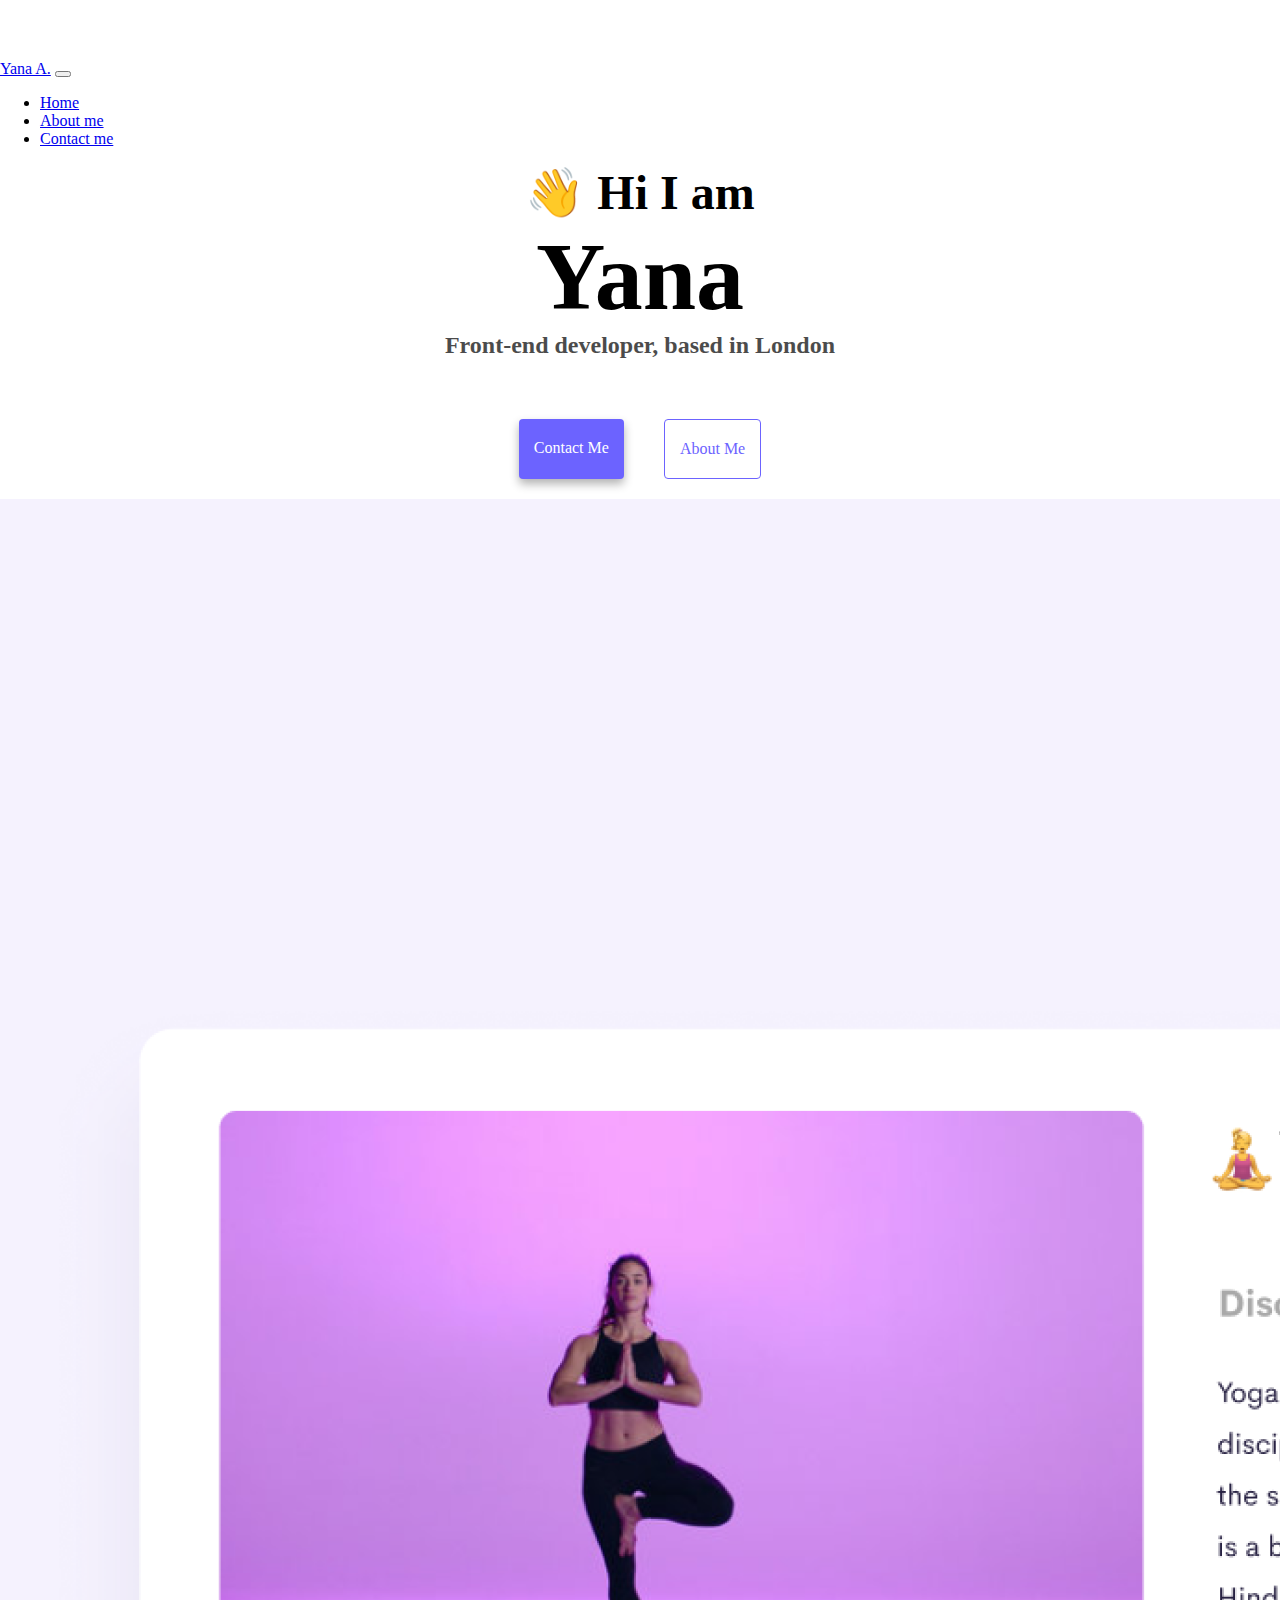
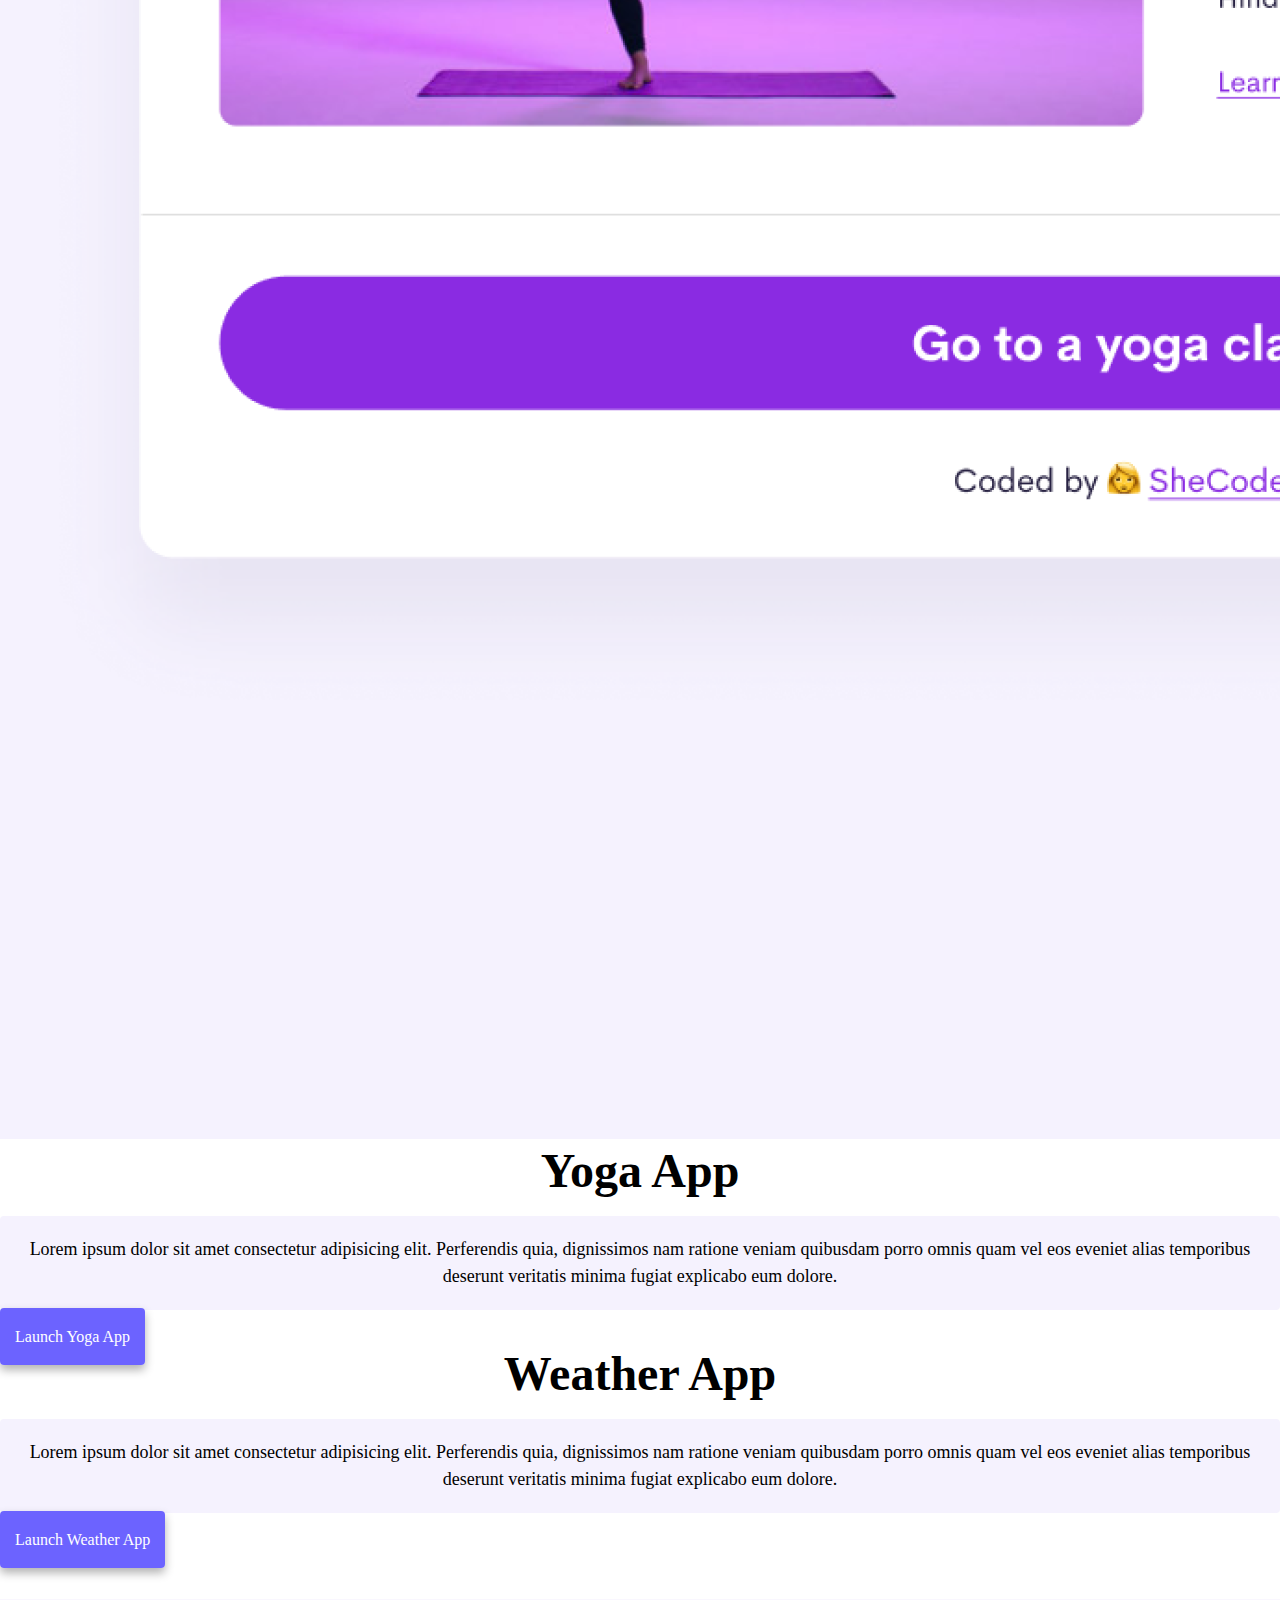
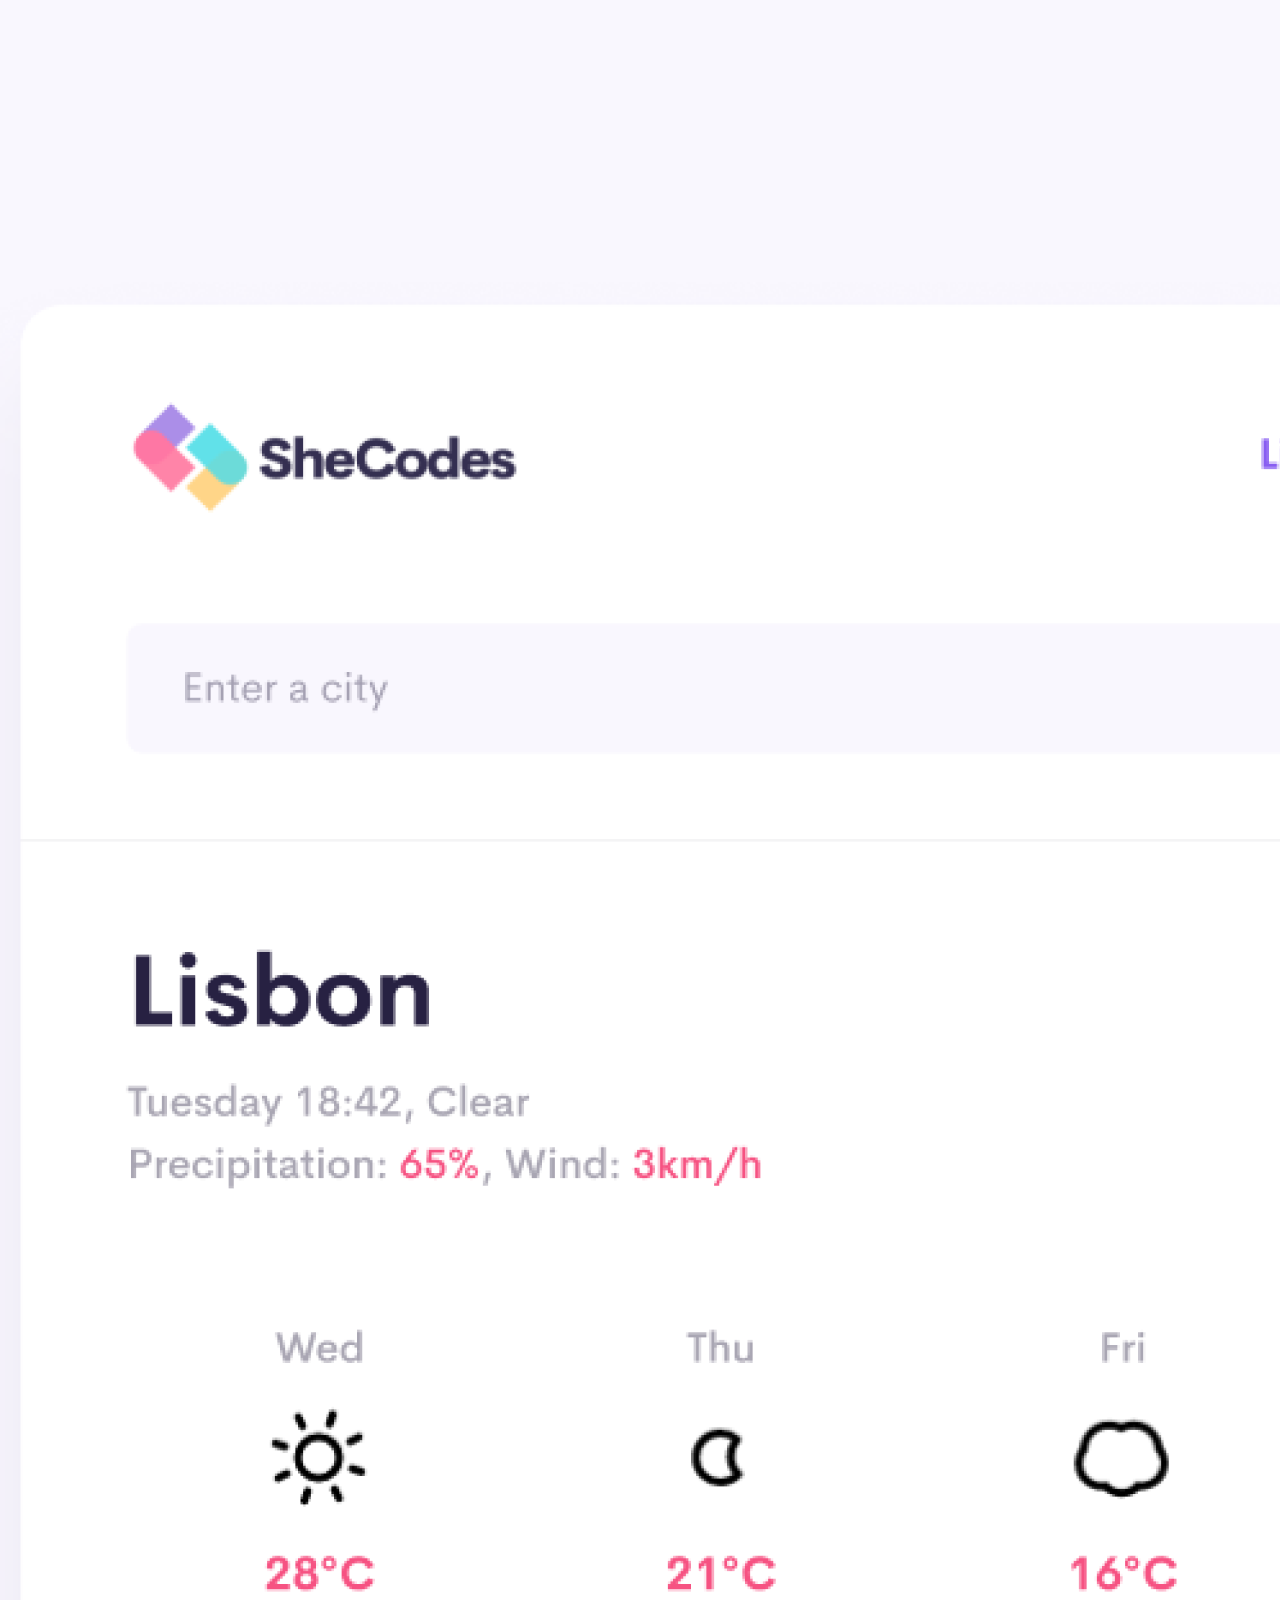
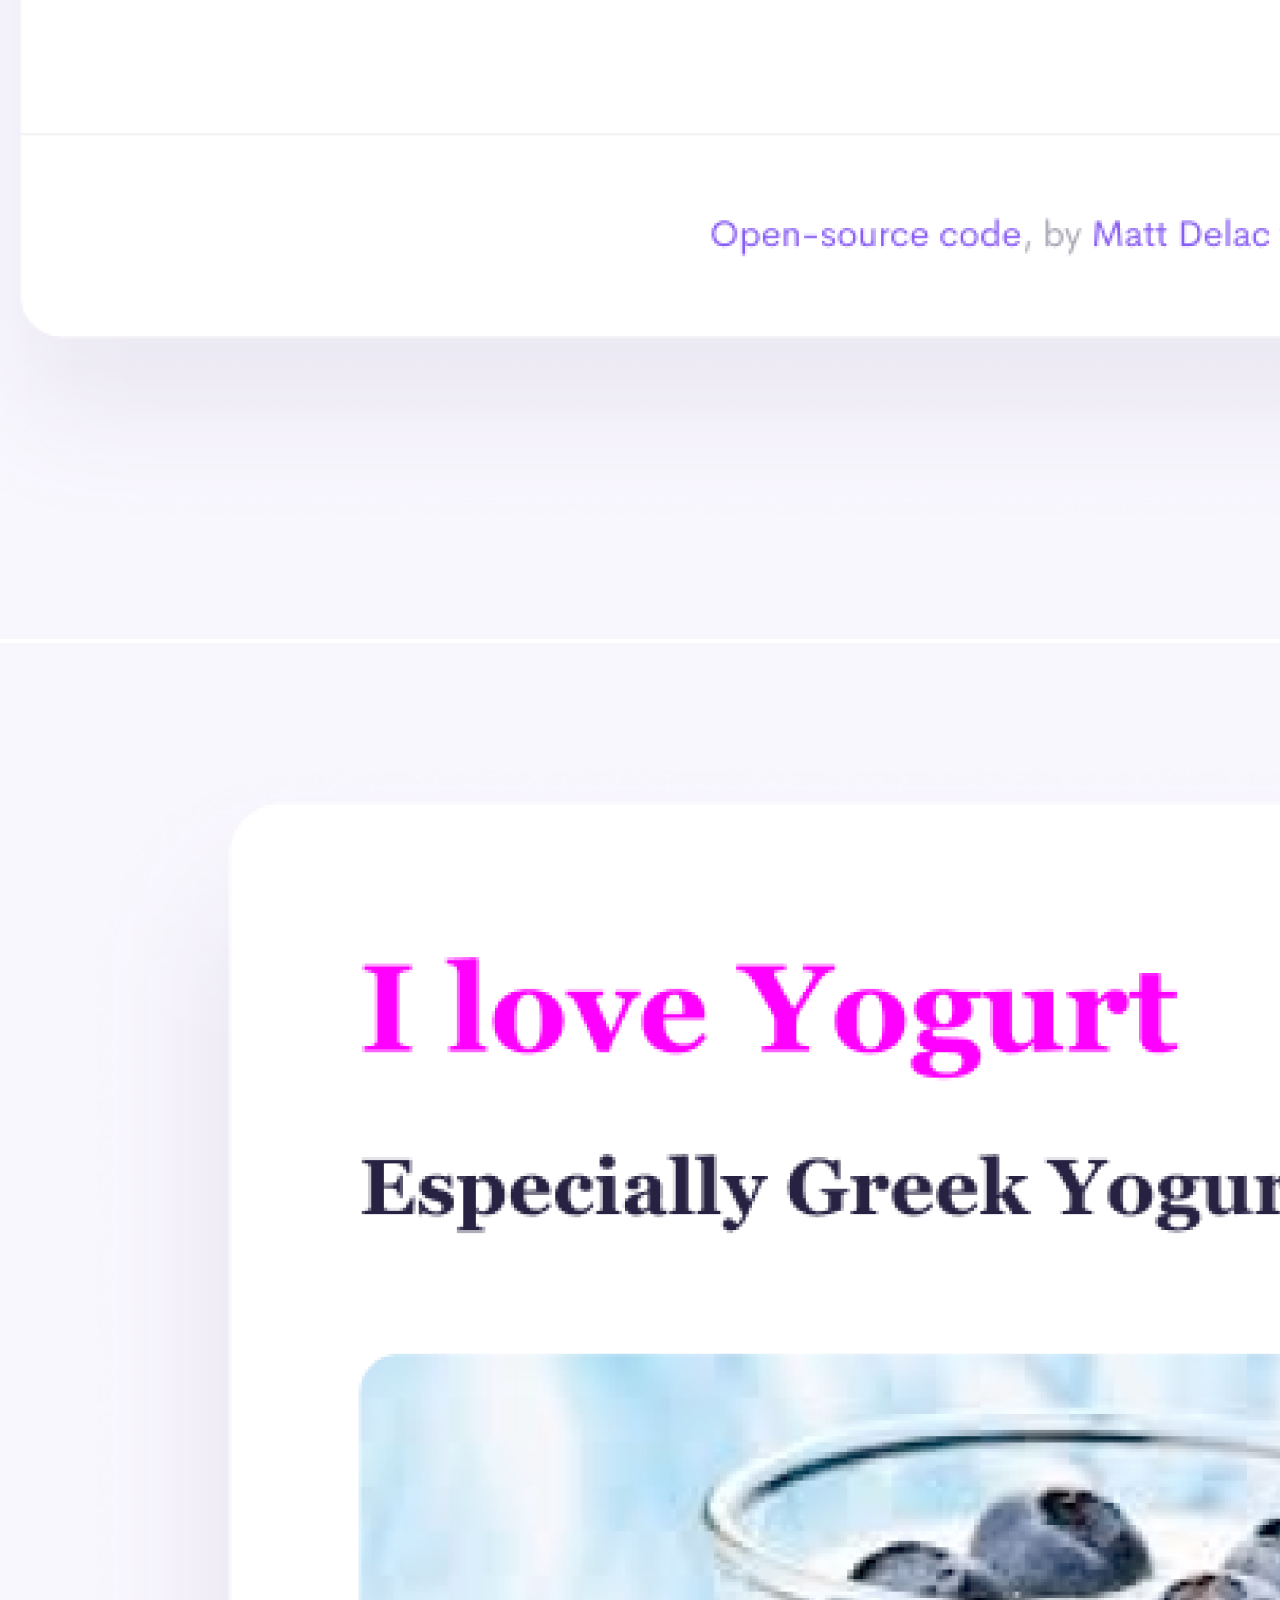
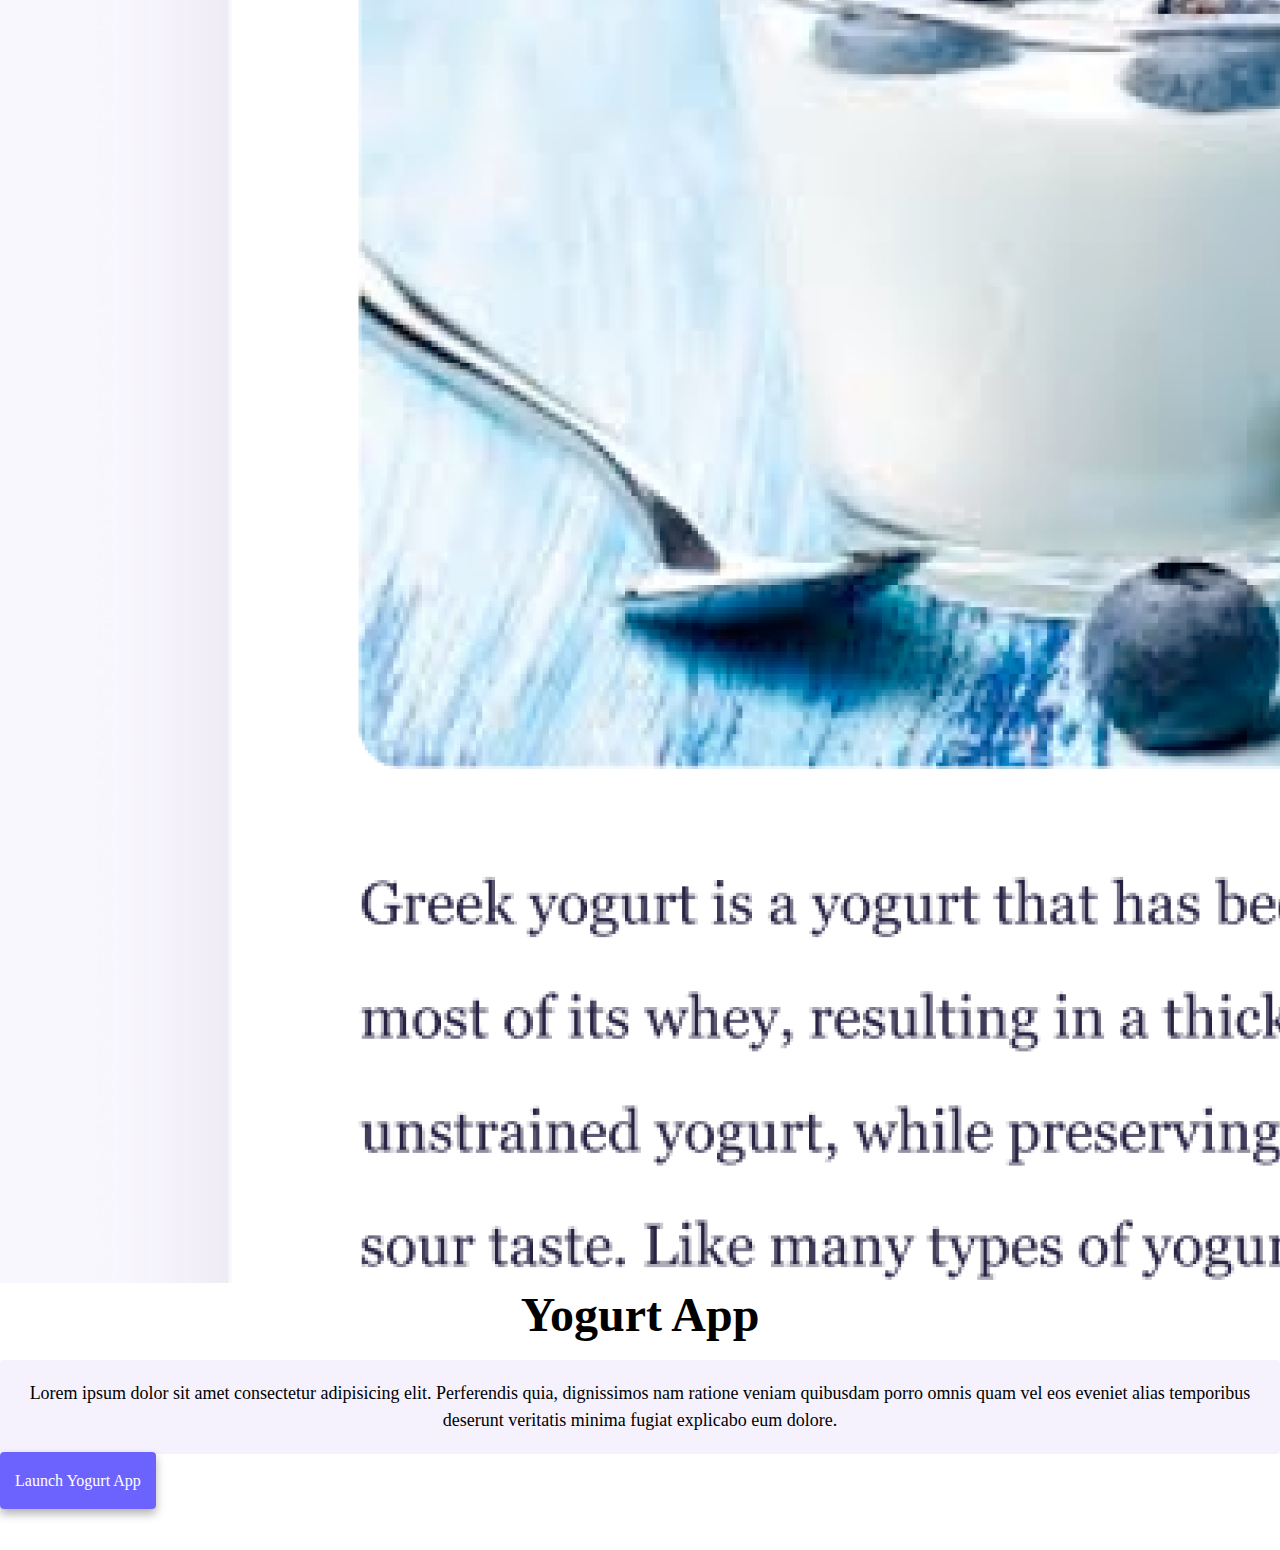
<file: index.html>
<!DOCTYPE html>
<html lang="en">
  <head>
    <meta charset="UTF-8" />
    <meta http-equiv="X-UA-Compatible" content="IE=edge" />
    <meta name="viewport" content="width=device-width, initial-scale=1.0" />

    <title>Yana</title>
    <link
      href="https://cdn.jsdelivr.net/npm/bootstrap@5.3.2/dist/css/bootstrap.min.css"
      rel="stylesheet"
      integrity="sha384-T3c6CoIi6uLrA9TneNEoa7RxnatzjcDSCmG1MXxSR1GAsXEV/Dwwykc2MPK8M2HN"
      crossorigin="anonymous"
    />
    <script
      src="https://cdn.jsdelivr.net/npm/bootstrap@5.3.2/dist/js/bootstrap.bundle.min.js"
      integrity="sha384-C6RzsynM9kWDrMNeT87bh95OGNyZPhcTNXj1NW7RuBCsyN/o0jlpcV8Qyq46cDfL"
      crossorigin="anonymous"
    ></script>
    <link rel="stylesheet" href="style.css" />
  </head>

  <body>
    <nav class="navbar navbar-expand-lg navbar-light bg-light fixed-top">
      <div class="container-fluid">
        <a class="navbar-brand" href="index.html">Yana A.</a>
        <button
          class="navbar-toggler"
          type="button"
          data-bs-toggle="collapse"
          data-bs-target="#navbarNav"
          aria-controls="navbarNav"
          aria-expanded="false"
          aria-label="Toggle navigation"
        >
          <span class="navbar-toggler-icon"></span>
        </button>
        <div class="collapse navbar-collapse" id="navbarNav">
          <ul class="navbar-nav">
            <li class="nav-item">
              <a class="nav-link active" aria-current="page" href="index.html"
                >Home</a
              >
            </li>
            <li class="nav-item">
              <a class="nav-link" href="about.html">About me</a>
            </li>
            <li class="nav-item">
              <a class="nav-link" href="about.html#contact">Contact me</a>
            </li>
          </ul>
        </div>
      </div>
    </nav>
    <h2 id="important">👋 Hi I am</h2>
    <h1>Yana</h1>
    <h3>Front-end developer, based in London</h3>
    <div class="navigation-links">
      <a href="about.html#contact" class="contact-link">Contact me</a>
      <a href="about.html" class="about-link">About me</a>
    </div>

    <div class="container">
      <div class="row mt-5">
        <div class="col-sm-6 d-none d-sm-block">
          <img src="images/yoga.png" class="img-fluid rounded" />
        </div>
        <div class="col-sm-6">
          <h2 class="mb-3 text-start">Yoga App</h2>
          <p class="text-start bg-white">
            Lorem ipsum dolor sit amet consectetur adipisicing elit. Perferendis
            quia, dignissimos nam ratione veniam quibusdam porro omnis quam vel
            eos eveniet alias temporibus deserunt veritatis minima fugiat
            explicabo eum dolore.
          </p>
          <div class="mt-5">
            <a href="#important" class="primary-link project-link"
              >Launch Yoga App</a
            >
          </div>
        </div>
      </div>
      <div class="row mt-5">
        <div class="col-sm-6">
          <h2 class="mb-3 text-start">Weather App</h2>
          <p class="text-start bg-white">
            Lorem ipsum dolor sit amet consectetur adipisicing elit. Perferendis
            quia, dignissimos nam ratione veniam quibusdam porro omnis quam vel
            eos eveniet alias temporibus deserunt veritatis minima fugiat
            explicabo eum dolore.
          </p>

          <div class="mt-5 distance">
            <a href="#important" class="primary-link project-link"
              >Launch Weather App</a
            >
          </div>
        </div>
        <div class="col-sm-6 d-none d-sm-block">
          <img src="images/weather.png" class="img-fluid rounded" />
        </div>
      </div>
      <div class="row mt-5">
        <div class="col-sm-6 d-none d-sm-block">
          <img src="images/yogurt.png" class="img-fluid rounded" />
        </div>

        <div class="col-sm-6">
          <h2 class="mb-3 text-start">Yogurt App</h2>
          <p class="text-start bg-white">
            Lorem ipsum dolor sit amet consectetur adipisicing elit. Perferendis
            quia, dignissimos nam ratione veniam quibusdam porro omnis quam vel
            eos eveniet alias temporibus deserunt veritatis minima fugiat
            explicabo eum dolore.
          </p>
          <div class="mt-5">
            <a href="#important" class="primary-link project-link mb-5"
              >Launch Yogurt App</a
            >
          </div>
        </div>
      </div>
    </div>
  </body>
</html>
</file>
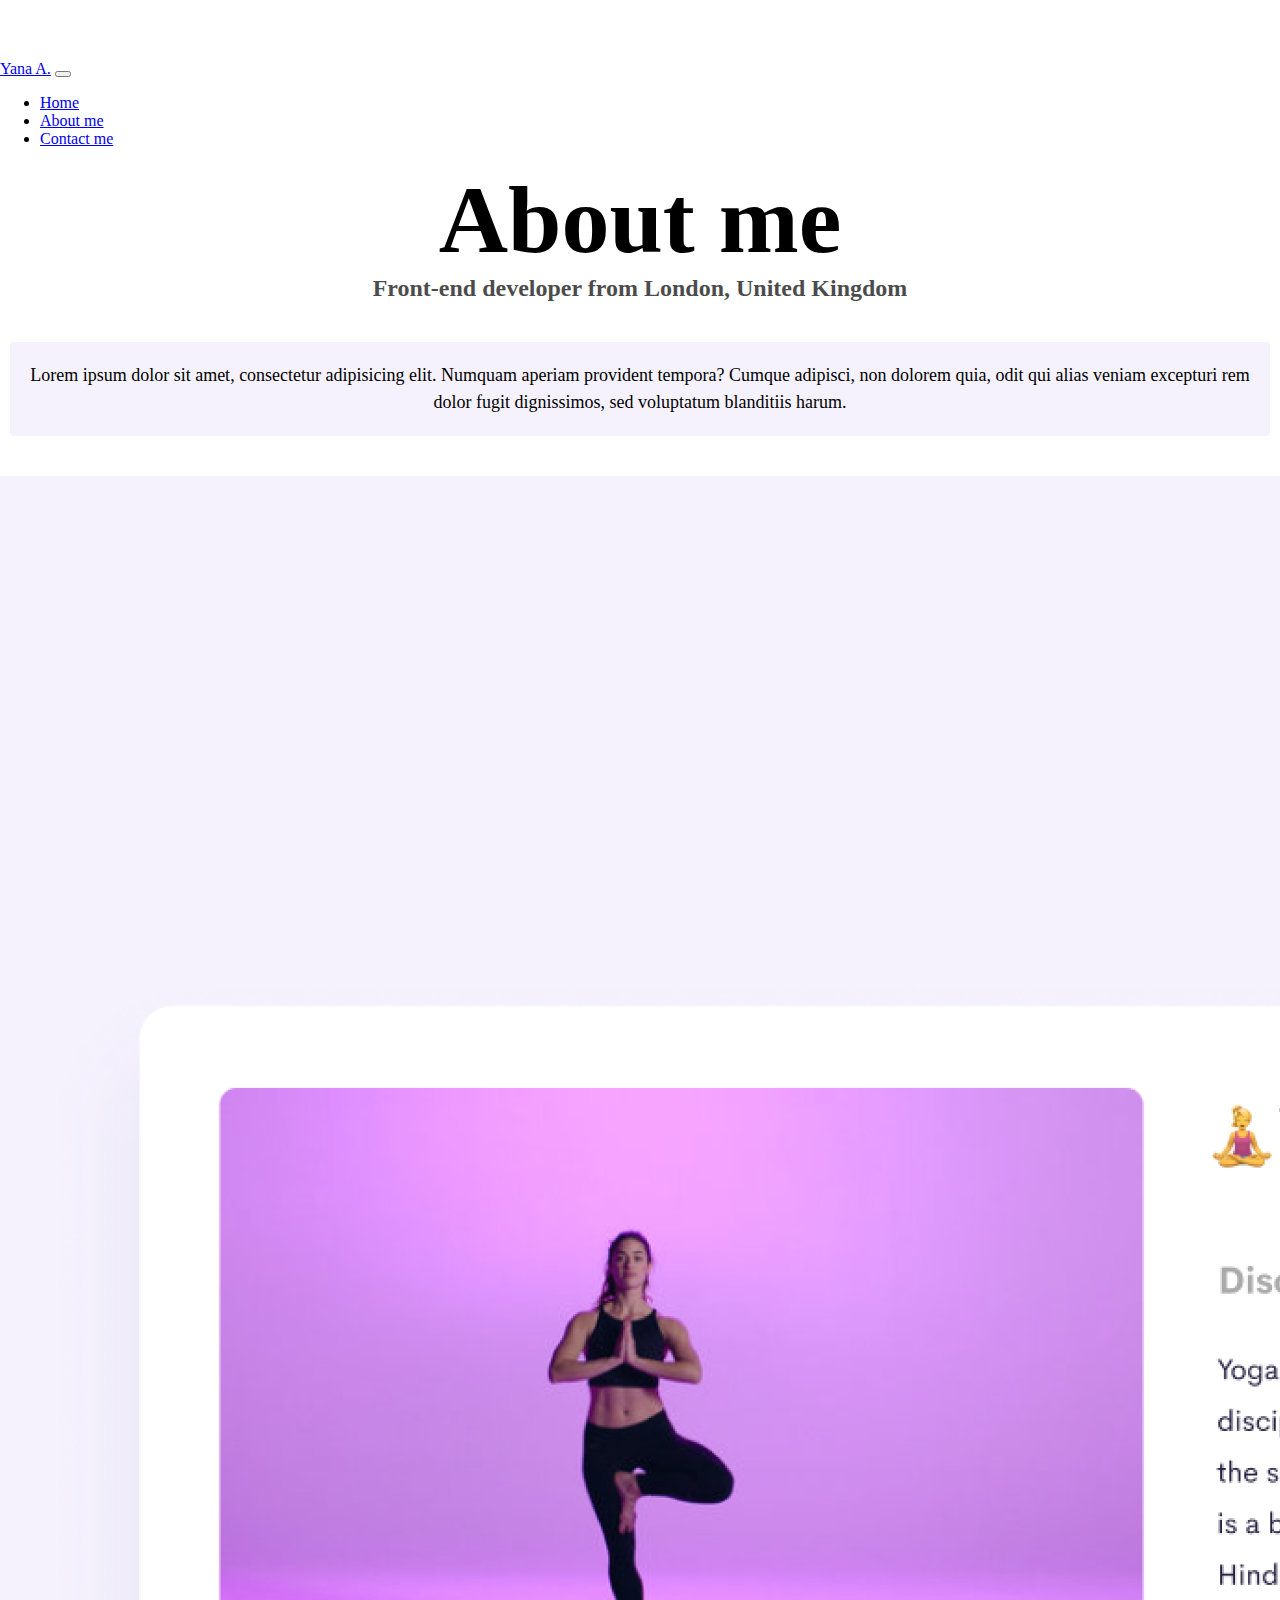
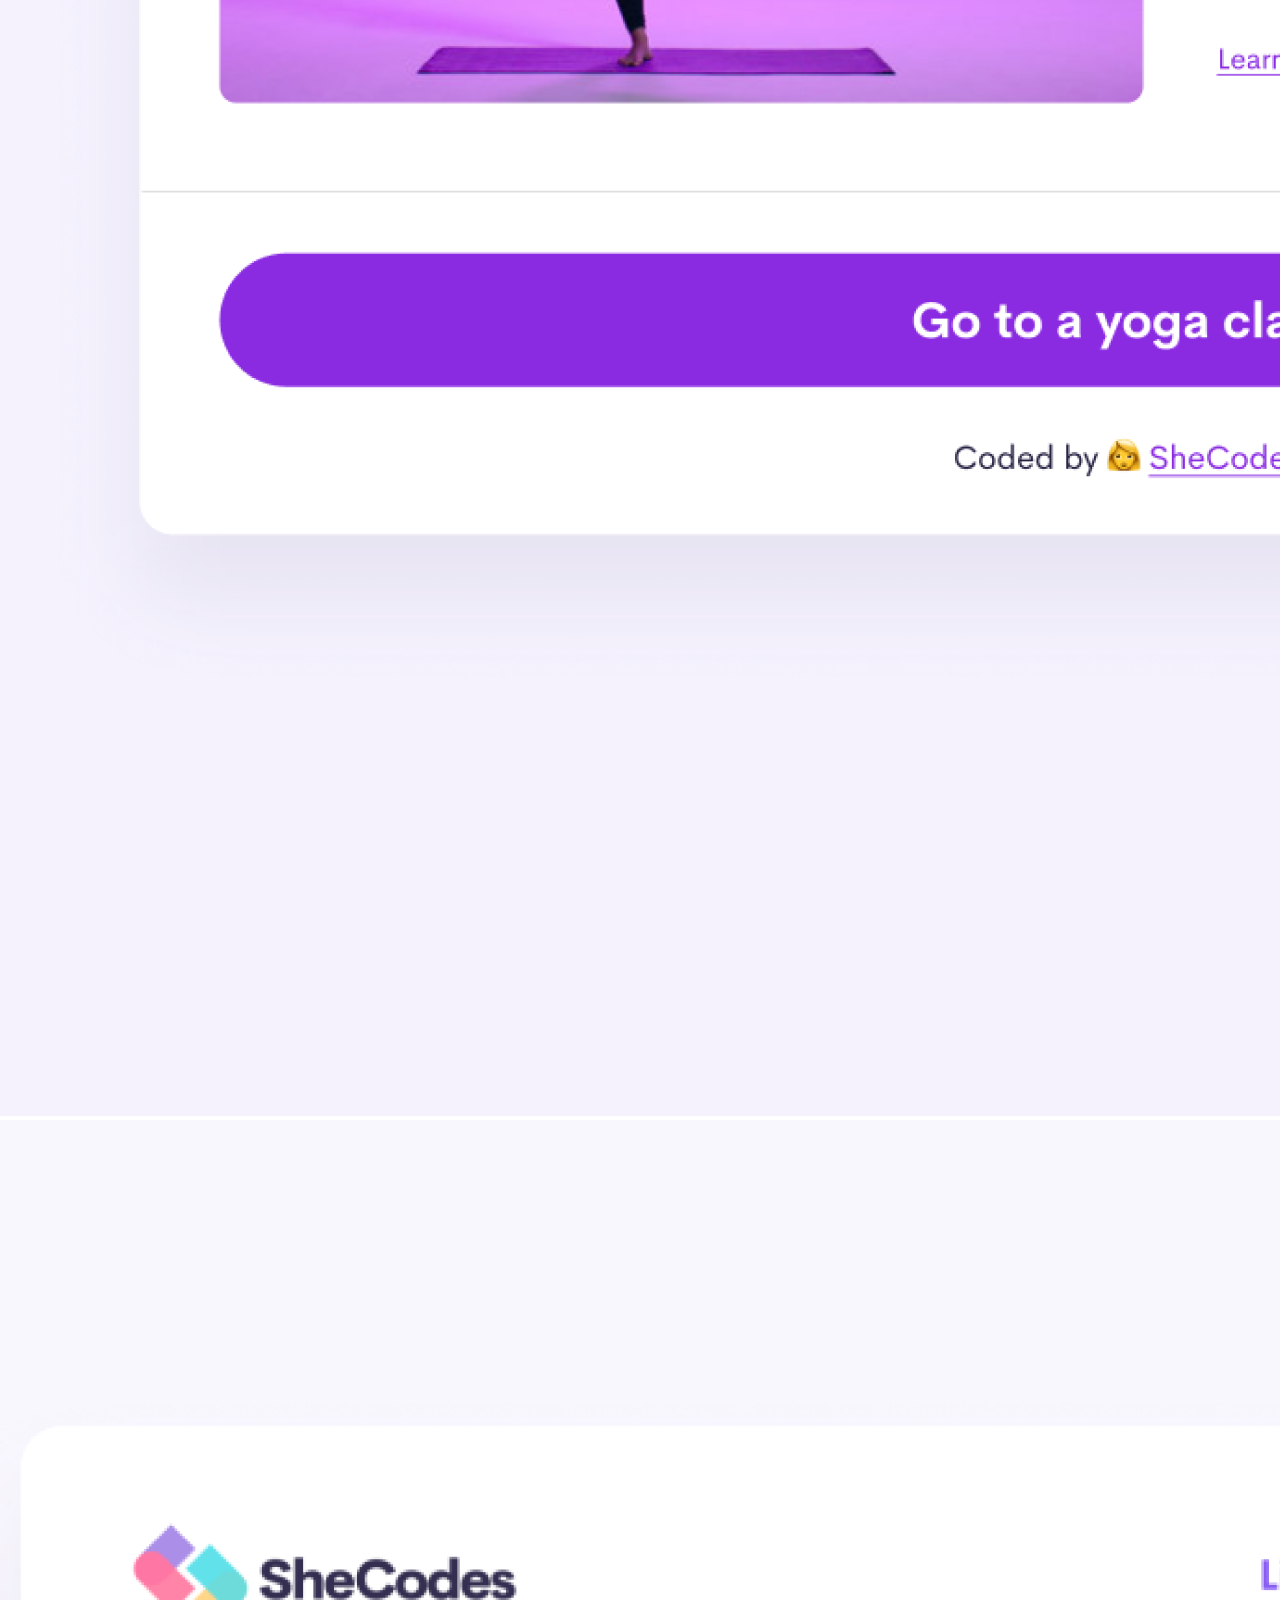
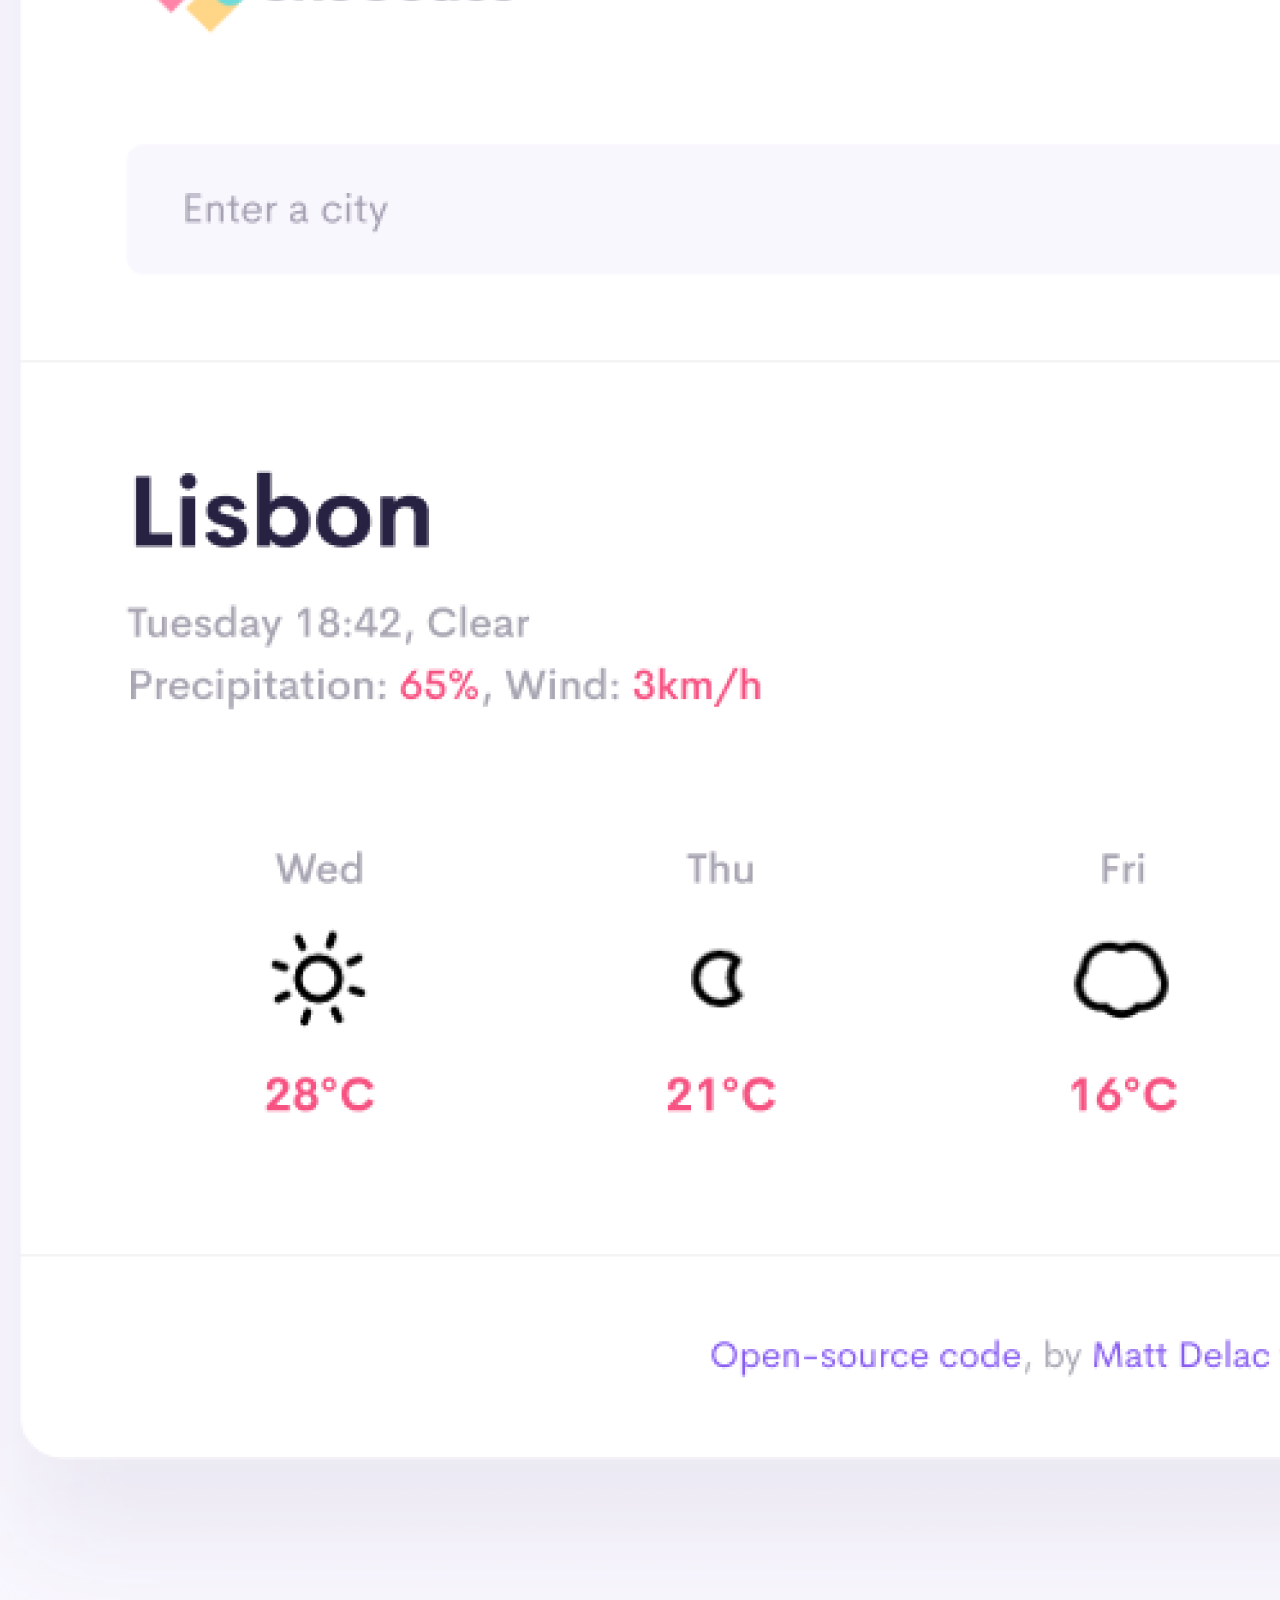
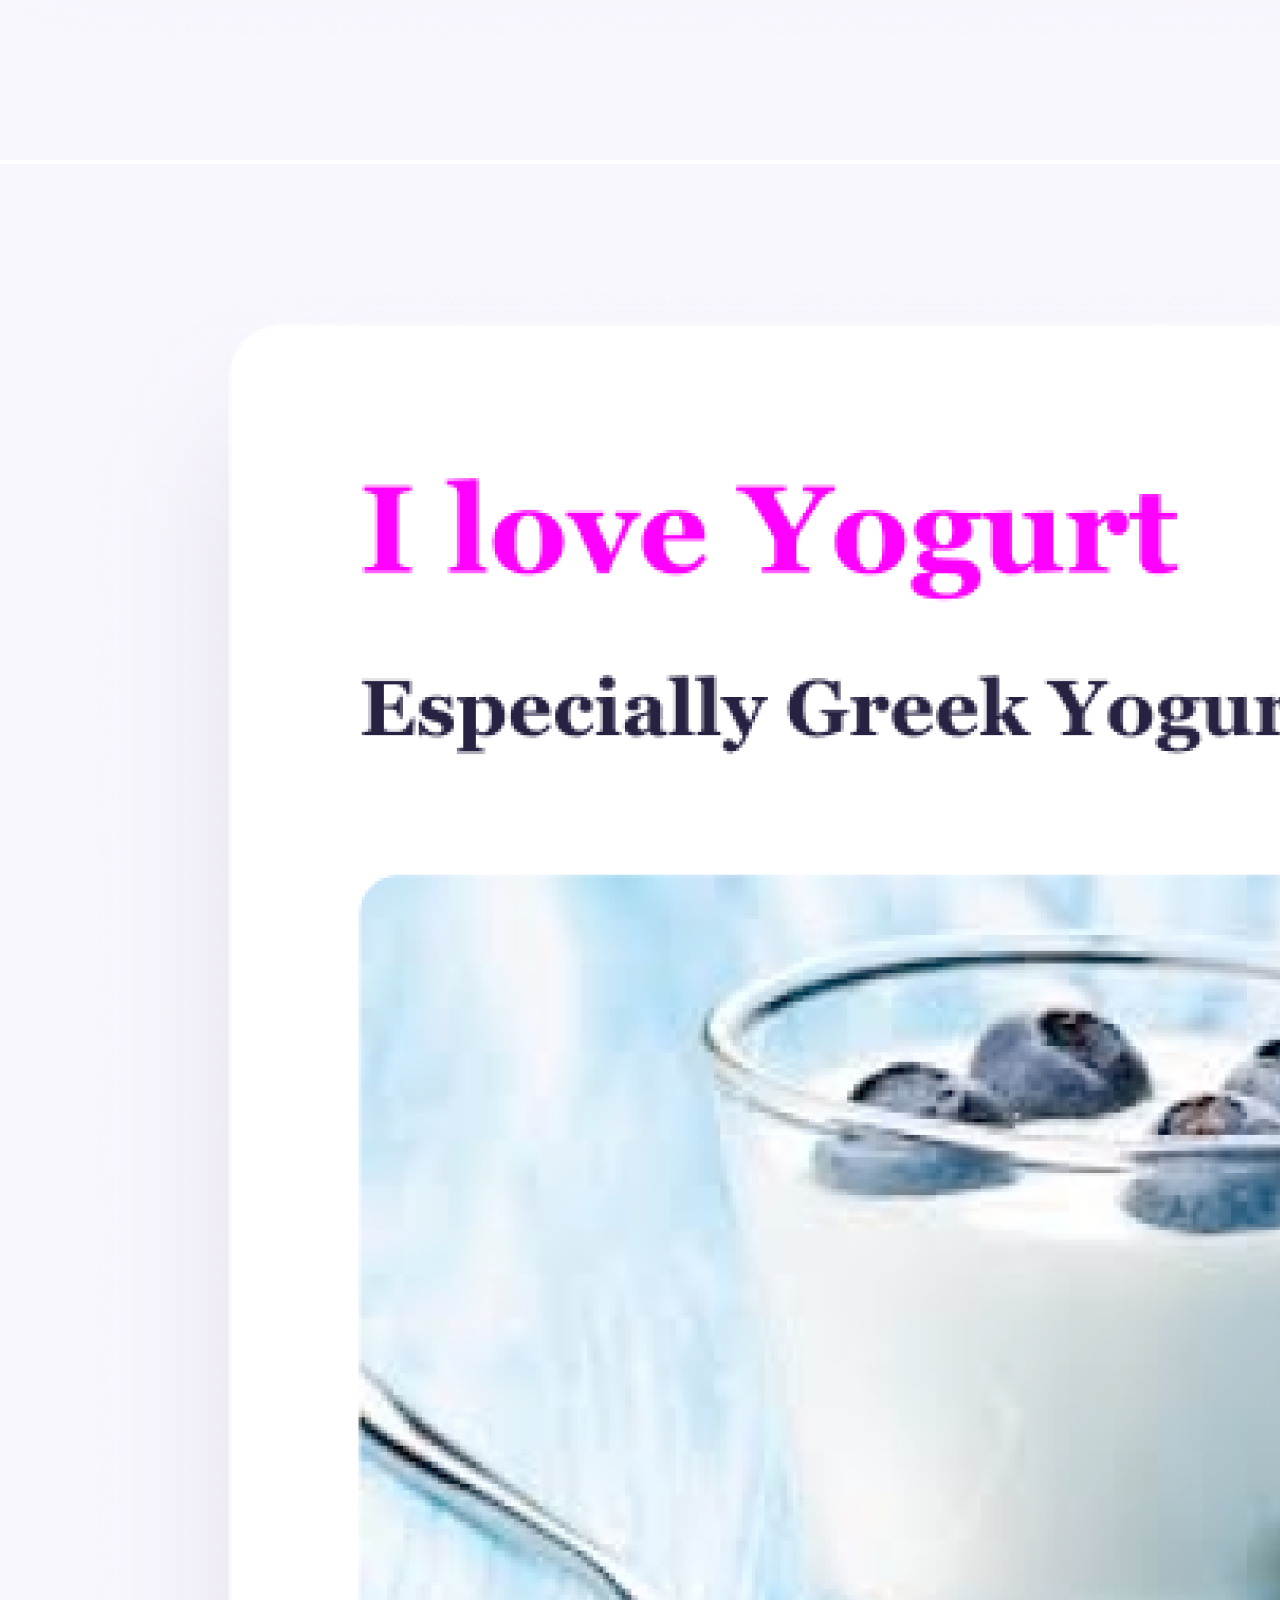
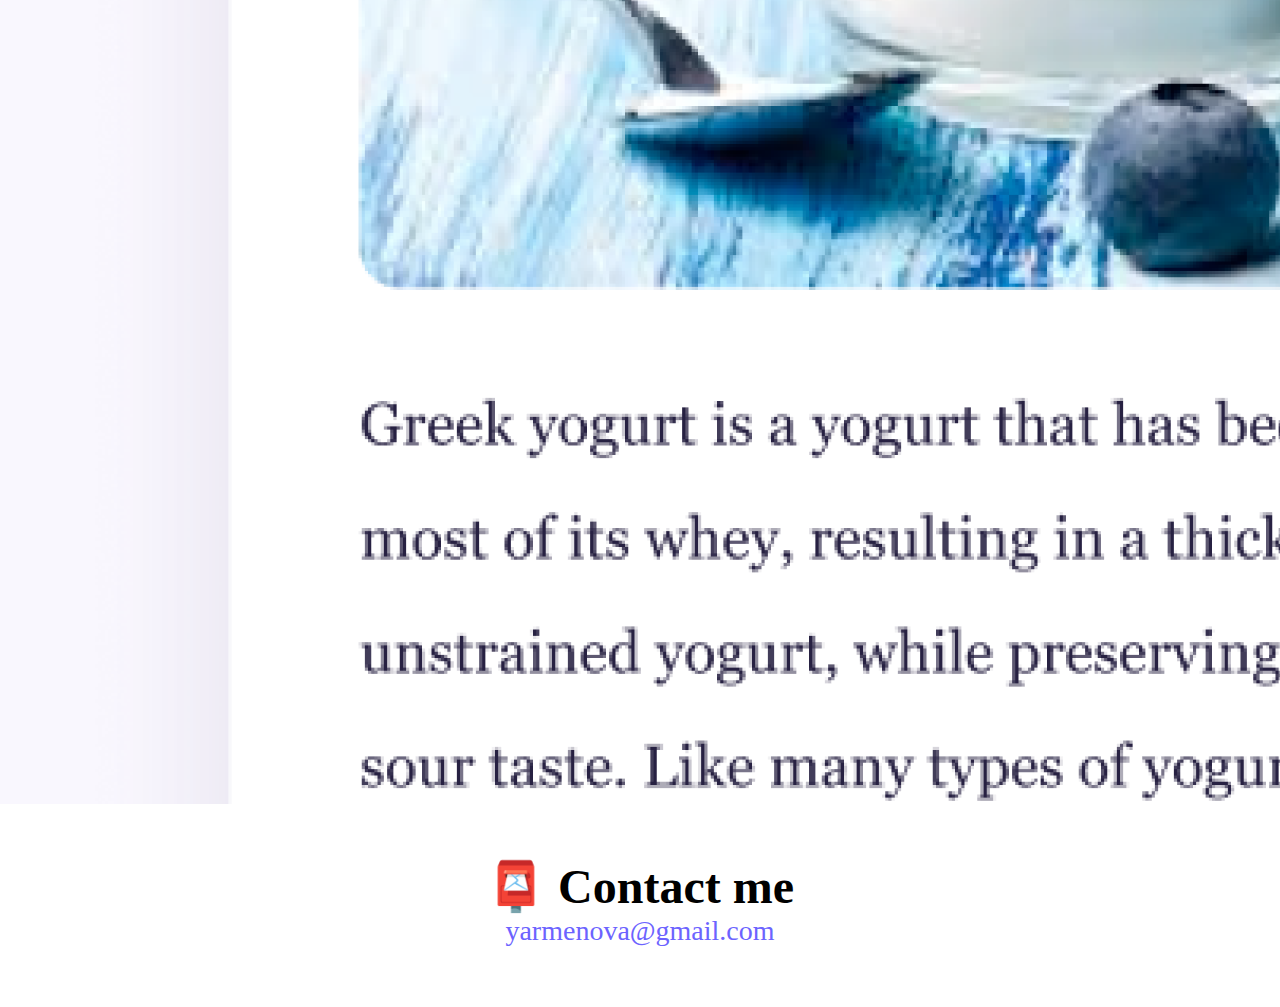
<file: about.html>
<!DOCTYPE html>
<html lang="en">
  <head>
    <meta charset="UTF-8" />
    <meta http-equiv="X-UA-Compatible" content="IE=edge" />
    <meta name="viewport" content="width=device-width, initial-scale=1.0" />
    <meta
      name="description"
      content="Innovative website design services for businesses worldwide"
    />

    <link
      href="https://cdn.jsdelivr.net/npm/bootstrap@5.3.2/dist/css/bootstrap.min.css"
      rel="stylesheet"
      integrity="sha384-T3c6CoIi6uLrA9TneNEoa7RxnatzjcDSCmG1MXxSR1GAsXEV/Dwwykc2MPK8M2HN"
      crossorigin="anonymous"
    />
    <script
      src="https://cdn.jsdelivr.net/npm/bootstrap@5.3.2/dist/js/bootstrap.bundle.min.js"
      integrity="sha384-C6RzsynM9kWDrMNeT87bh95OGNyZPhcTNXj1NW7RuBCsyN/o0jlpcV8Qyq46cDfL"
      crossorigin="anonymous"
    ></script>
    <link rel="stylesheet" href="style.css" />
    <title>Yana Website Design Services</title>
  </head>
  <body>
    <nav class="navbar navbar-expand-lg navbar-light bg-light fixed-top">
      <div class="container-fluid">
        <a class="navbar-brand" href="index.html">Yana A.</a>
        <button
          class="navbar-toggler"
          type="button"
          data-bs-toggle="collapse"
          data-bs-target="#navbarNav"
          aria-controls="navbarNav"
          aria-expanded="false"
          aria-label="Toggle navigation"
        >
          <span class="navbar-toggler-icon"></span>
        </button>
        <div class="collapse navbar-collapse" id="navbarNav">
          <ul class="navbar-nav">
            <li class="nav-item">
              <a
                class="nav-link active"
                aria-current="page"
                href="index.html"
                title="Go back to the homepage"
                >Home</a
              >
            </li>
            <li class="nav-item">
              <a
                class="nav-link"
                href="about.html"
                title="Find out about my qualifications and experience"
                >About me</a
              >
            </li>
            <li class="nav-item">
              <a
                class="nav-link"
                href="about.html#contact"
                title="Find out how to contact me"
                >Contact me</a
              >
            </li>
          </ul>
        </div>
      </div>
    </nav>
    <h1 class="spacing-header">About me</h1>
    <h3>Front-end developer from London, United Kingdom</h3>
    <div class="about-paragraphs text-center">
      <p class="bg-white">
        Lorem ipsum dolor sit amet, consectetur adipisicing elit. Numquam
        aperiam provident tempora? Cumque adipisci, non dolorem quia, odit qui
        alias veniam excepturi rem dolor fugit dignissimos, sed voluptatum
        blanditiis harum.
      </p>
    </div>
    <div class="container">
      <div class="row">
        <div class="col-sm-4">
          <img
            src="images/yoga.png"
            class="img-fluid p-2 shadow rounded"
            alt="a young woman practising yoga on a purple mat"
          />
        </div>
        <div class="col-sm-4">
          <img
            src="images/weather.png"
            class="img-fluid p-2 shadow rounded"
            alt="a weekly weather forecast for Lisbon"
          />
        </div>
        <div class="col-sm-4">
          <img
            src="images/yogurt.png"
            class="img-fluid p-2 shadow rounded"
            alt="a glass with Greek yogurt with whole blueberries and a spoon"
          />
        </div>
      </div>
    </div>

    <div id="contact" class="styling-contact email">
      <h2>📮 Contact me</h2>
      <a
        href="mailto:yarmenova@gmail.com"
        class="email-link"
        title="Find out how to contact me via email"
        >yarmenova@gmail.com</a
      >
    </div>
  </body>
</html>
</file>
<file: style.css>
:root {
  --primary-color: #6c63ff;
  --secondary-color: #f5f2fe;
  --box-shadow: 0 5px 10px rgba(0, 0, 0, 0.3);
}

body {
  margin: 60px auto;
  max-width: 100%;
}

h1,
h2,
h3 {
  text-align: center;
  margin: 0;
}

h1 {
  font-size: 96px;
}

h2 {
  font-size: 48px;
}

h3 {
  font-size: 24px;
  opacity: 0.7;
}

p {
  background: var(--secondary-color);
  padding: 20px;
  border-radius: 4px;
  font-size: 18px;
  line-height: 1.5;
  text-align: center;
}

.navigation-links {
  display: flex;
  margin-top: 40px;
  justify-content: center;
}

.navigation-links a {
  margin: 20px;
  border-radius: 4px;
  padding: 20px 15px;
  text-decoration: none;
  text-transform: capitalize;
}

.contact-link {
  background: var(--primary-color);
  box-shadow: var(--box-shadow);
  color: white;
}

.about-link {
  color: var(--primary-color);
  border: 1px solid var(--primary-color);
}

.homepage-link {
  color: var(--primary-color);
  text-align: center;
  display: block;
}

.about-paragraphs {
  display: flex;
  margin: 30px 0;
}

.about-paragraphs p {
  margin: 10px;
}

.email-link {
  display: flex;
  justify-content: center;
  color: var(--primary-color);
  font-size: 28px;
  text-decoration: none;
}

.email-link:hover {
  text-decoration: underline;
}
.primary-link {
  border-radius: 4px;
  padding: 20px 15px;
  text-decoration: none;
  text-transform: capitalize;
  background: var(--primary-color);
  box-shadow: var(--box-shadow);
  color: white;
}
.email {
  margin-top: 50px;
}
.distance {
  margin-bottom: 50px;
}
@media (max-width: 576px) {
  .project-link {
    display: block;
    text-align: center;
    margin: 0 20px;
  }
  h1 {
    font-size: 48px;
    line-height: 1.5;
  }

  h2 {
    font-size: 32px;
    text-align: center;
  }
  p {
    text-align: center;
  }
}
</file>
